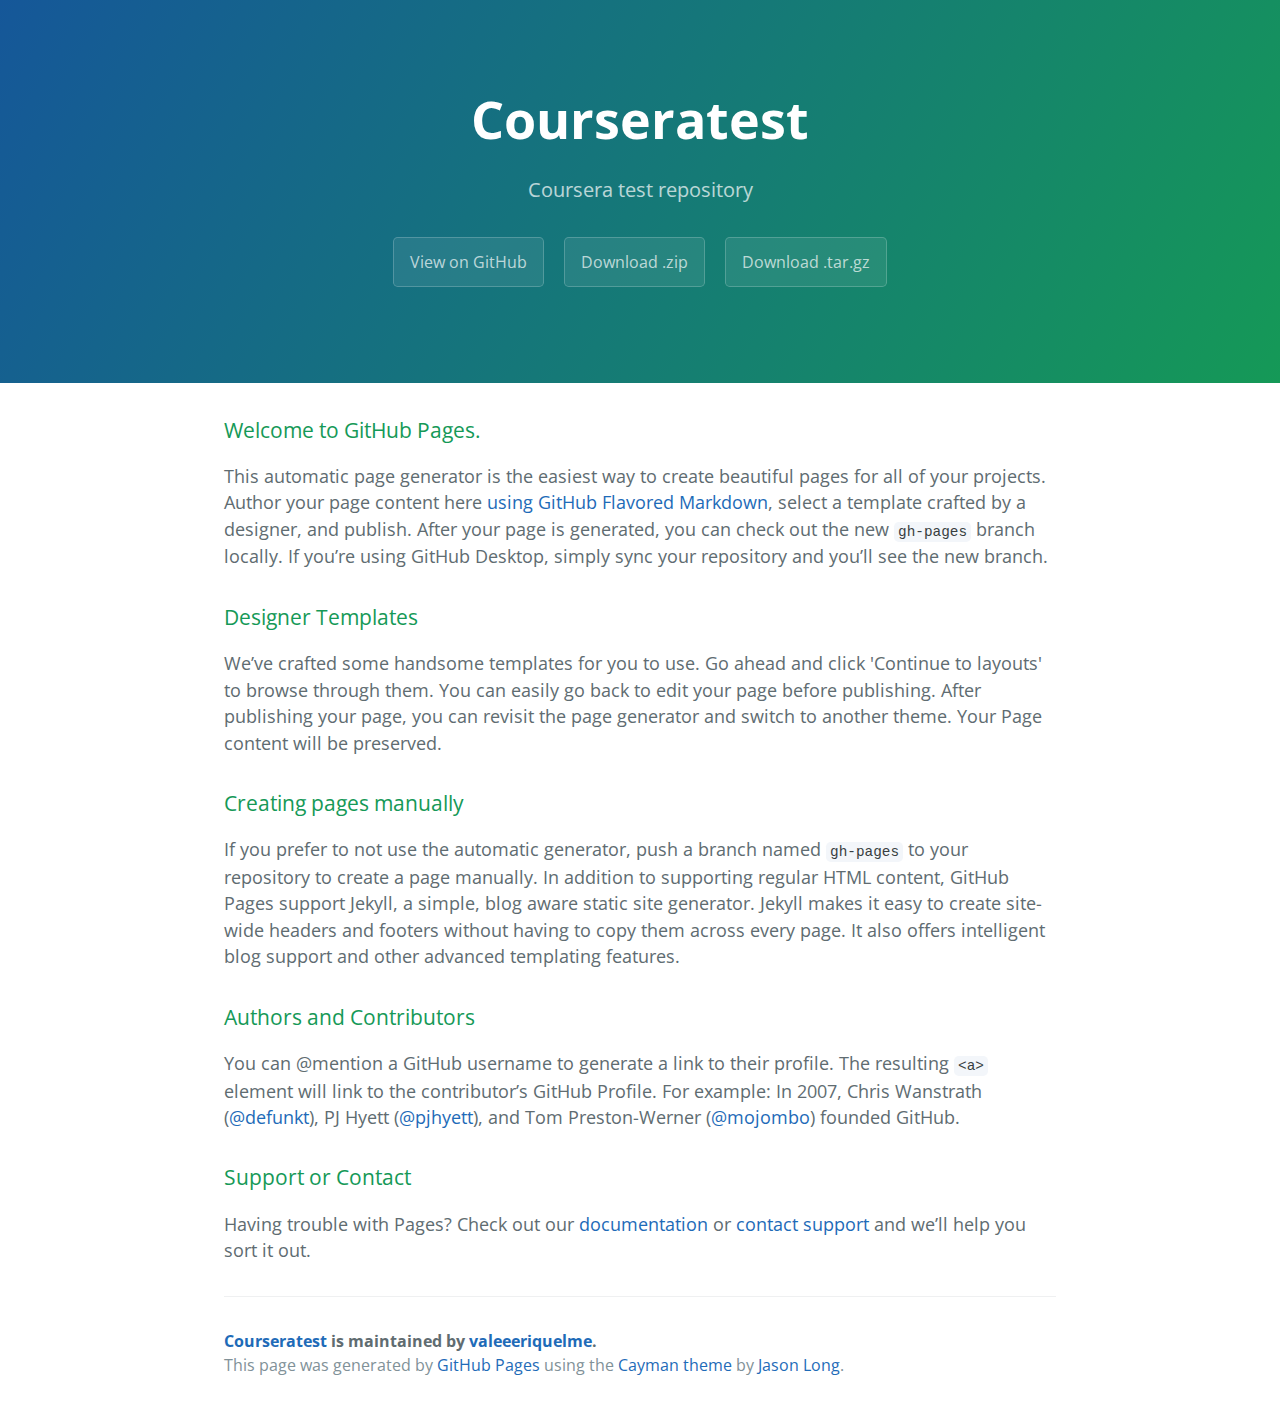
<file: index.html>
<!DOCTYPE html>
<html lang="en-us">
  <head>
    <meta charset="UTF-8">
    <title>Courseratest by valeeeriquelme</title>
    <meta name="viewport" content="width=device-width, initial-scale=1">
    <link rel="stylesheet" type="text/css" href="stylesheets/normalize.css" media="screen">
    <link href='https://fonts.googleapis.com/css?family=Open+Sans:400,700' rel='stylesheet' type='text/css'>
    <link rel="stylesheet" type="text/css" href="stylesheets/stylesheet.css" media="screen">
    <link rel="stylesheet" type="text/css" href="stylesheets/github-light.css" media="screen">
  </head>
  <body>
    <section class="page-header">
      <h1 class="project-name">Courseratest</h1>
      <h2 class="project-tagline">Coursera test repository</h2>
      <a href="https://github.com/valeeeriquelme/courseratest" class="btn">View on GitHub</a>
      <a href="https://github.com/valeeeriquelme/courseratest/zipball/master" class="btn">Download .zip</a>
      <a href="https://github.com/valeeeriquelme/courseratest/tarball/master" class="btn">Download .tar.gz</a>
    </section>

    <section class="main-content">
      <h3>
<a id="welcome-to-github-pages" class="anchor" href="#welcome-to-github-pages" aria-hidden="true"><span aria-hidden="true" class="octicon octicon-link"></span></a>Welcome to GitHub Pages.</h3>
<p>This automatic page generator is the easiest way to create beautiful pages for all of your projects. Author your page content here <a href="https://guides.github.com/features/mastering-markdown/">using GitHub Flavored Markdown</a>, select a template crafted by a designer, and publish. After your page is generated, you can check out the new <code>gh-pages</code> branch locally. If you’re using GitHub Desktop, simply sync your repository and you’ll see the new branch.</p>
<h3>
<a id="designer-templates" class="anchor" href="#designer-templates" aria-hidden="true"><span aria-hidden="true" class="octicon octicon-link"></span></a>Designer Templates</h3>
<p>We’ve crafted some handsome templates for you to use. Go ahead and click 'Continue to layouts' to browse through them. You can easily go back to edit your page before publishing. After publishing your page, you can revisit the page generator and switch to another theme. Your Page content will be preserved.</p>
<h3>
<a id="creating-pages-manually" class="anchor" href="#creating-pages-manually" aria-hidden="true"><span aria-hidden="true" class="octicon octicon-link"></span></a>Creating pages manually</h3>
<p>If you prefer to not use the automatic generator, push a branch named <code>gh-pages</code> to your repository to create a page manually. In addition to supporting regular HTML content, GitHub Pages support Jekyll, a simple, blog aware static site generator. Jekyll makes it easy to create site-wide headers and footers without having to copy them across every page. It also offers intelligent blog support and other advanced templating features.</p>
<h3>
<a id="authors-and-contributors" class="anchor" href="#authors-and-contributors" aria-hidden="true"><span aria-hidden="true" class="octicon octicon-link"></span></a>Authors and Contributors</h3>
<p>You can @mention a GitHub username to generate a link to their profile. The resulting <code>&lt;a&gt;</code> element will link to the contributor’s GitHub Profile. For example: In 2007, Chris Wanstrath (<a class="user-mention" data-hovercard-type="user" data-hovercard-url="/users/defunkt/hovercard" data-octo-click="hovercard-link-click" data-octo-dimensions="link_type:self" href="https://github.com/defunkt">@defunkt</a>), PJ Hyett (<a class="user-mention" data-hovercard-type="user" data-hovercard-url="/users/pjhyett/hovercard" data-octo-click="hovercard-link-click" data-octo-dimensions="link_type:self" href="https://github.com/pjhyett">@pjhyett</a>), and Tom Preston-Werner (<a class="user-mention" data-hovercard-type="user" data-hovercard-url="/users/mojombo/hovercard" data-octo-click="hovercard-link-click" data-octo-dimensions="link_type:self" href="https://github.com/mojombo">@mojombo</a>) founded GitHub.</p>
<h3>
<a id="support-or-contact" class="anchor" href="#support-or-contact" aria-hidden="true"><span aria-hidden="true" class="octicon octicon-link"></span></a>Support or Contact</h3>
<p>Having trouble with Pages? Check out our <a href="https://help.github.com/pages">documentation</a> or <a href="https://github.com/contact">contact support</a> and we’ll help you sort it out.</p>

      <footer class="site-footer">
        <span class="site-footer-owner"><a href="https://github.com/valeeeriquelme/courseratest">Courseratest</a> is maintained by <a href="https://github.com/valeeeriquelme">valeeeriquelme</a>.</span>

        <span class="site-footer-credits">This page was generated by <a href="https://pages.github.com">GitHub Pages</a> using the <a href="https://github.com/jasonlong/cayman-theme">Cayman theme</a> by <a href="https://twitter.com/jasonlong">Jason Long</a>.</span>
      </footer>

    </section>

  
  </body>
</html>
</file>
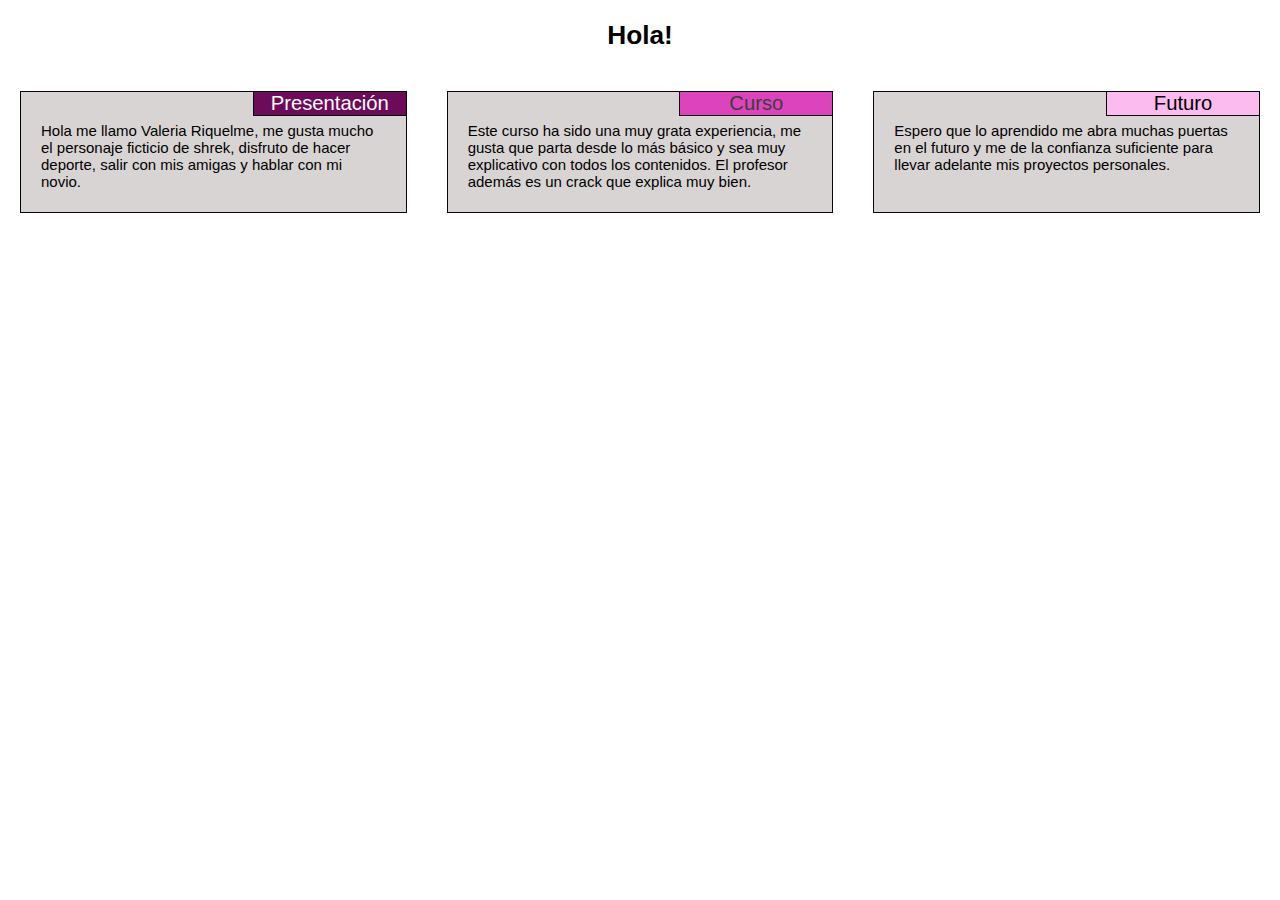
<file: module2-solution/index.html>
<!DOCTYPE html>
<html>
<head>
	<meta charset="utf-8">
	<title>Assignment Module 2</title>
	<link rel="stylesheet" href="css/stylesheet.css">
</head>
<body>
<h1>Hola!
</h1>
<div class="row">
	<div class="col-lg-4 col-md-6 col-sm-12">
		<div class="text-container">
			<div id="sub1" class="sub">Presentación</div>
			<div class="text">Hola me llamo Valeria Riquelme, me gusta mucho el personaje ficticio de shrek, disfruto de hacer deporte, salir con mis amigas y hablar con mi novio.</div> 
		</div>
	</div>
	<div class="col-lg-4 col-md-6 col-sm-12">
		<div class="text-container">
			<div id="sub2" class="sub">Curso</div>
			<div class="text">Este curso ha sido una muy grata experiencia, me gusta que parta desde lo más básico y sea muy explicativo con todos los contenidos. El profesor además es un crack que explica muy bien. </div> 
		</div>
	</div>
	<div class="col-lg-4 col-md-12 col-sm-12">
		<div class="text-container">
			<div id="sub3" class="sub">Futuro</div>
			<div class="text">Espero que lo aprendido me abra muchas puertas en el futuro y me de la confianza suficiente para llevar adelante mis proyectos personales.</div>
		</div> 
	</div>	
</div>

</body>
</html>
</file>
<file: stylesheets/stylesheet.css>
* {
  box-sizing: border-box; }

body {
  padding: 0;
  margin: 0;
  font-family: "Open Sans", "Helvetica Neue", Helvetica, Arial, sans-serif;
  font-size: 16px;
  line-height: 1.5;
  color: #606c71; }

a {
  color: #1e6bb8;
  text-decoration: none; }
  a:hover {
    text-decoration: underline; }

.btn {
  display: inline-block;
  margin-bottom: 1rem;
  color: rgba(255, 255, 255, 0.7);
  background-color: rgba(255, 255, 255, 0.08);
  border-color: rgba(255, 255, 255, 0.2);
  border-style: solid;
  border-width: 1px;
  border-radius: 0.3rem;
  transition: color 0.2s, background-color 0.2s, border-color 0.2s; }
  .btn + .btn {
    margin-left: 1rem; }

.btn:hover {
  color: rgba(255, 255, 255, 0.8);
  text-decoration: none;
  background-color: rgba(255, 255, 255, 0.2);
  border-color: rgba(255, 255, 255, 0.3); }

@media screen and (min-width: 64em) {
  .btn {
    padding: 0.75rem 1rem; } }

@media screen and (min-width: 42em) and (max-width: 64em) {
  .btn {
    padding: 0.6rem 0.9rem;
    font-size: 0.9rem; } }

@media screen and (max-width: 42em) {
  .btn {
    display: block;
    width: 100%;
    padding: 0.75rem;
    font-size: 0.9rem; }
    .btn + .btn {
      margin-top: 1rem;
      margin-left: 0; } }

.page-header {
  color: #fff;
  text-align: center;
  background-color: #159957;
  background-image: linear-gradient(120deg, #155799, #159957); }

@media screen and (min-width: 64em) {
  .page-header {
    padding: 5rem 6rem; } }

@media screen and (min-width: 42em) and (max-width: 64em) {
  .page-header {
    padding: 3rem 4rem; } }

@media screen and (max-width: 42em) {
  .page-header {
    padding: 2rem 1rem; } }

.project-name {
  margin-top: 0;
  margin-bottom: 0.1rem; }

@media screen and (min-width: 64em) {
  .project-name {
    font-size: 3.25rem; } }

@media screen and (min-width: 42em) and (max-width: 64em) {
  .project-name {
    font-size: 2.25rem; } }

@media screen and (max-width: 42em) {
  .project-name {
    font-size: 1.75rem; } }

.project-tagline {
  margin-bottom: 2rem;
  font-weight: normal;
  opacity: 0.7; }

@media screen and (min-width: 64em) {
  .project-tagline {
    font-size: 1.25rem; } }

@media screen and (min-width: 42em) and (max-width: 64em) {
  .project-tagline {
    font-size: 1.15rem; } }

@media screen and (max-width: 42em) {
  .project-tagline {
    font-size: 1rem; } }

.main-content :first-child {
  margin-top: 0; }
.main-content img {
  max-width: 100%; }
.main-content h1, .main-content h2, .main-content h3, .main-content h4, .main-content h5, .main-content h6 {
  margin-top: 2rem;
  margin-bottom: 1rem;
  font-weight: normal;
  color: #159957; }
.main-content p {
  margin-bottom: 1em; }
.main-content code {
  padding: 2px 4px;
  font-family: Consolas, "Liberation Mono", Menlo, Courier, monospace;
  font-size: 0.9rem;
  color: #383e41;
  background-color: #f3f6fa;
  border-radius: 0.3rem; }
.main-content pre {
  padding: 0.8rem;
  margin-top: 0;
  margin-bottom: 1rem;
  font: 1rem Consolas, "Liberation Mono", Menlo, Courier, monospace;
  color: #567482;
  word-wrap: normal;
  background-color: #f3f6fa;
  border: solid 1px #dce6f0;
  border-radius: 0.3rem; }
  .main-content pre > code {
    padding: 0;
    margin: 0;
    font-size: 0.9rem;
    color: #567482;
    word-break: normal;
    white-space: pre;
    background: transparent;
    border: 0; }
.main-content .highlight {
  margin-bottom: 1rem; }
  .main-content .highlight pre {
    margin-bottom: 0;
    word-break: normal; }
.main-content .highlight pre, .main-content pre {
  padding: 0.8rem;
  overflow: auto;
  font-size: 0.9rem;
  line-height: 1.45;
  border-radius: 0.3rem; }
.main-content pre code, .main-content pre tt {
  display: inline;
  max-width: initial;
  padding: 0;
  margin: 0;
  overflow: initial;
  line-height: inherit;
  word-wrap: normal;
  background-color: transparent;
  border: 0; }
  .main-content pre code:before, .main-content pre code:after, .main-content pre tt:before, .main-content pre tt:after {
    content: normal; }
.main-content ul, .main-content ol {
  margin-top: 0; }
.main-content blockquote {
  padding: 0 1rem;
  margin-left: 0;
  color: #819198;
  border-left: 0.3rem solid #dce6f0; }
  .main-content blockquote > :first-child {
    margin-top: 0; }
  .main-content blockquote > :last-child {
    margin-bottom: 0; }
.main-content table {
  display: block;
  width: 100%;
  overflow: auto;
  word-break: normal;
  word-break: keep-all; }
  .main-content table th {
    font-weight: bold; }
  .main-content table th, .main-content table td {
    padding: 0.5rem 1rem;
    border: 1px solid #e9ebec; }
.main-content dl {
  padding: 0; }
  .main-content dl dt {
    padding: 0;
    margin-top: 1rem;
    font-size: 1rem;
    font-weight: bold; }
  .main-content dl dd {
    padding: 0;
    margin-bottom: 1rem; }
.main-content hr {
  height: 2px;
  padding: 0;
  margin: 1rem 0;
  background-color: #eff0f1;
  border: 0; }

@media screen and (min-width: 64em) {
  .main-content {
    max-width: 64rem;
    padding: 2rem 6rem;
    margin: 0 auto;
    font-size: 1.1rem; } }

@media screen and (min-width: 42em) and (max-width: 64em) {
  .main-content {
    padding: 2rem 4rem;
    font-size: 1.1rem; } }

@media screen and (max-width: 42em) {
  .main-content {
    padding: 2rem 1rem;
    font-size: 1rem; } }

.site-footer {
  padding-top: 2rem;
  margin-top: 2rem;
  border-top: solid 1px #eff0f1; }

.site-footer-owner {
  display: block;
  font-weight: bold; }

.site-footer-credits {
  color: #819198; }

@media screen and (min-width: 64em) {
  .site-footer {
    font-size: 1rem; } }

@media screen and (min-width: 42em) and (max-width: 64em) {
  .site-footer {
    font-size: 1rem; } }

@media screen and (max-width: 42em) {
  .site-footer {
    font-size: 0.9rem; } }
</file>
<file: stylesheets/github-light.css>
/*!
 * GitHub Light v0.4.1
 * Copyright (c) 2012 - 2017 GitHub, Inc.
 * Licensed under MIT (https://github.com/primer/github-syntax-theme-generator/blob/master/LICENSE)
 */

.pl-c /* comment, punctuation.definition.comment, string.comment */ {
  color: #6a737d;
}

.pl-c1 /* constant, entity.name.constant, variable.other.constant, variable.language, support, meta.property-name, support.constant, support.variable, meta.module-reference, markup.raw, meta.diff.header, meta.output */,
.pl-s .pl-v /* string variable */ {
  color: #005cc5;
}

.pl-e /* entity */,
.pl-en /* entity.name */ {
  color: #6f42c1;
}

.pl-smi /* variable.parameter.function, storage.modifier.package, storage.modifier.import, storage.type.java, variable.other */,
.pl-s .pl-s1 /* string source */ {
  color: #24292e;
}

.pl-ent /* entity.name.tag, markup.quote */ {
  color: #22863a;
}

.pl-k /* keyword, storage, storage.type */ {
  color: #d73a49;
}

.pl-s /* string */,
.pl-pds /* punctuation.definition.string, source.regexp, string.regexp.character-class */,
.pl-s .pl-pse .pl-s1 /* string punctuation.section.embedded source */,
.pl-sr /* string.regexp */,
.pl-sr .pl-cce /* string.regexp constant.character.escape */,
.pl-sr .pl-sre /* string.regexp source.ruby.embedded */,
.pl-sr .pl-sra /* string.regexp string.regexp.arbitrary-repitition */ {
  color: #032f62;
}

.pl-v /* variable */,
.pl-smw /* sublimelinter.mark.warning */ {
  color: #e36209;
}

.pl-bu /* invalid.broken, invalid.deprecated, invalid.unimplemented, message.error, brackethighlighter.unmatched, sublimelinter.mark.error */ {
  color: #b31d28;
}

.pl-ii /* invalid.illegal */ {
  color: #fafbfc;
  background-color: #b31d28;
}

.pl-c2 /* carriage-return */ {
  color: #fafbfc;
  background-color: #d73a49;
}

.pl-c2::before /* carriage-return */ {
  content: "^M";
}

.pl-sr .pl-cce /* string.regexp constant.character.escape */ {
  font-weight: bold;
  color: #22863a;
}

.pl-ml /* markup.list */ {
  color: #735c0f;
}

.pl-mh /* markup.heading */,
.pl-mh .pl-en /* markup.heading entity.name */,
.pl-ms /* meta.separator */ {
  font-weight: bold;
  color: #005cc5;
}

.pl-mi /* markup.italic */ {
  font-style: italic;
  color: #24292e;
}

.pl-mb /* markup.bold */ {
  font-weight: bold;
  color: #24292e;
}

.pl-md /* markup.deleted, meta.diff.header.from-file, punctuation.definition.deleted */ {
  color: #b31d28;
  background-color: #ffeef0;
}

.pl-mi1 /* markup.inserted, meta.diff.header.to-file, punctuation.definition.inserted */ {
  color: #22863a;
  background-color: #f0fff4;
}

.pl-mc /* markup.changed, punctuation.definition.changed */ {
  color: #e36209;
  background-color: #ffebda;
}

.pl-mi2 /* markup.ignored, markup.untracked */ {
  color: #f6f8fa;
  background-color: #005cc5;
}

.pl-mdr /* meta.diff.range */ {
  font-weight: bold;
  color: #6f42c1;
}

.pl-ba /* brackethighlighter.tag, brackethighlighter.curly, brackethighlighter.round, brackethighlighter.square, brackethighlighter.angle, brackethighlighter.quote */ {
  color: #586069;
}

.pl-sg /* sublimelinter.gutter-mark */ {
  color: #959da5;
}

.pl-corl /* constant.other.reference.link, string.other.link */ {
  text-decoration: underline;
  color: #032f62;
}
</file>
<file: module2-solution/css/stylesheet.css>
/*Base style */
* {box-sizing: 
	border-box;
	margin: 0 0 0 0;
	padding: 0;
	font-family: Arial, Helvetica, sans-serif;
	font-size: 15px;
}

h1 { text-align: center;
	margin: 20px;
	font-size: 175%;
 }

.row {
	width: 100%;
}

div.text-container {
	position: relative;
	width: 100%;
	height:100%;
	background-color: #D9D4D4;
	border-width: 1px 1px 1px 1px;
	border-style: solid;
	border-color: #070707;


}

div.sub {
	width: 40%;
	border-width: 1px;
	border-style: solid;
	border-color: #070707;
	text-align: center;
	margin: 0 0 0 0;
	font-size: 135%;
	position: absolute;
	top: -1px;
	right: -1px;
	
}

div#sub1 {
	background-color: #6C0B59;
	color: #FCFCFC;
}

div#sub2 {
	background-color: #DC44BE;
	color: #3D3C3C;
}

div#sub3 {
	background-color: #FCBBEF
}

div.text {
	width: 100%;
	height: 90px;
	margin-top: 30px;
	padding-right: 20px;
	padding-left: 20px;
	overflow: auto;
}



/* Desktop 992px and above*/
@media (min-width: 992px) {
	.col-lg-4 {float: left; 
			   width: 33.333%;
			   padding: 20px;
				}
}
/* Tablet 768px and 991px*/
@media (min-width: 768px) and (max-width: 991px) {
	.col-md-6, .col-md-12 {float: left;
	padding: 20px;	
	}

	.col-md-6 {width: 50%;
	}
	.col-md-12 {width: 100%;

}
}
/* Mobile  less than 767px*/
@media (max-width: 767px) {
	.col-sm-12 {float: left; 
			   width: 100%;
			   padding: 20px;
		}}
</file>
